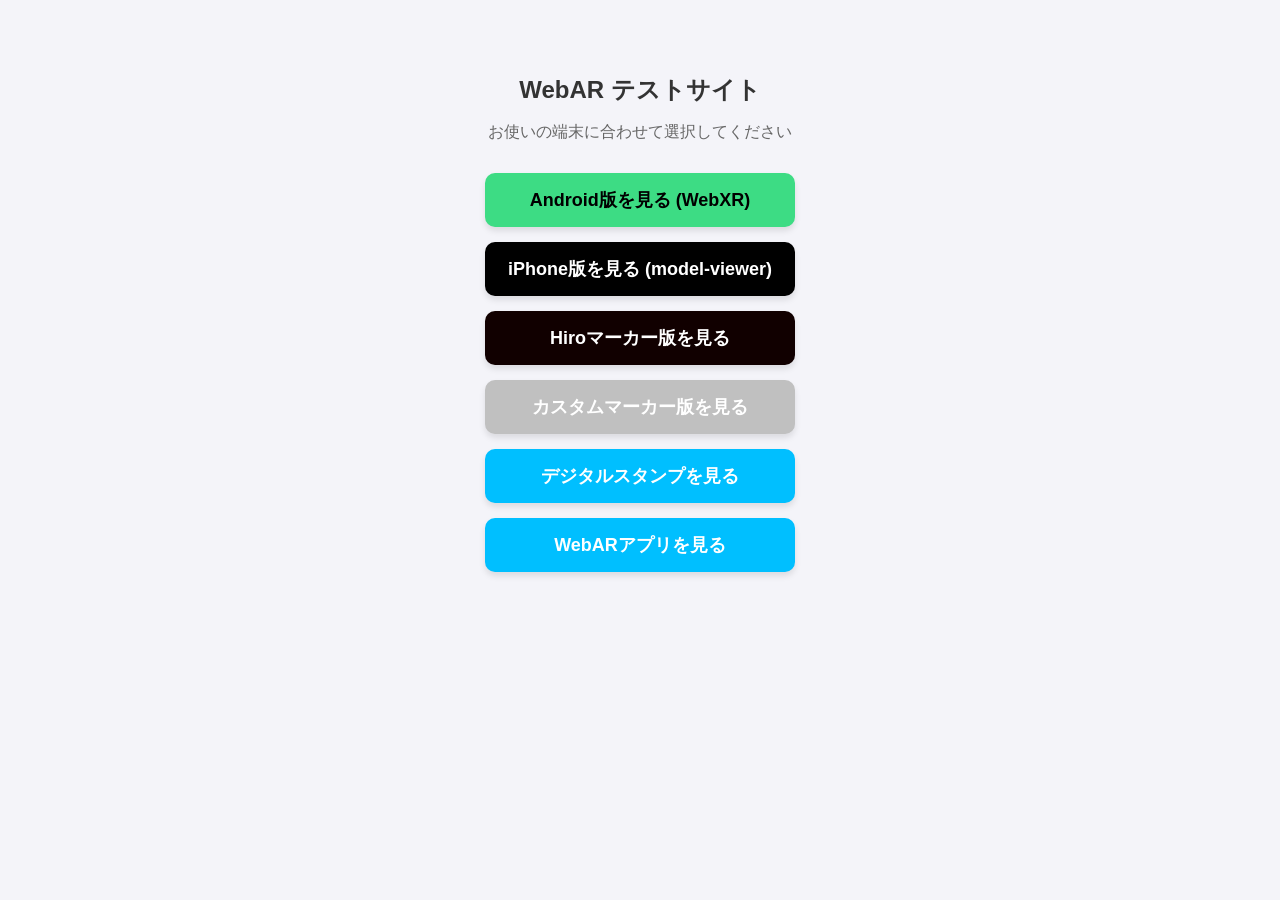
<file: index.html>
<!doctype html>
<html>
<head>
  <meta charset="UTF-8">
  <meta name="viewport" content="width=device-width, initial-scale=1.0">
  <title>WebAR テストサイト</title>
  <style>
    body {
      font-family: sans-serif;
      text-align: center;
      padding: 50px 20px;
      background-color: #f4f4f9;
    }
    h1 {
      font-size: 24px;
      color: #333;
    }
    p {
      color: #666;
      margin-bottom: 30px;
    }
    .btn {
      display: block;
      width: 80%;
      max-width: 280px;
      margin: 15px auto;
      padding: 15px;
      color: white;
      text-decoration: none;
      border-radius: 10px;
      font-size: 18px;
      font-weight: bold;
      box-shadow: 0 4px 6px rgba(0,0,0,0.1);
    }
    .android { background-color: #3ddc84; color: #000; }
    .iphone { background-color: #000; }
    .marker { background-color: #100; }
    .custom_marker { background-color: #c0c0c0; }
    .stamp { background-color: #00bfff; color: #ffffff; }
  </style>
</head>
<body>

  <h1>WebAR テストサイト</h1>
  <p>お使いの端末に合わせて選択してください</p>

  <a href="android.html" class="btn android">Android版を見る (WebXR)</a>
  <a href="iphone.html" class="btn iphone">iPhone版を見る (model-viewer)</a>
  <a href="marker.html" class="btn marker">Hiroマーカー版を見る</a>
  <a href="custom_marker.html" class="btn custom_marker">カスタムマーカー版を見る</a>
  <a href="stamp.html" class="btn stamp">デジタルスタンプを見る</a>
  <a href="my-sakai-ar/index.html" class="btn stamp">WebARアプリを見る</a>

</body>
</html>
</file>
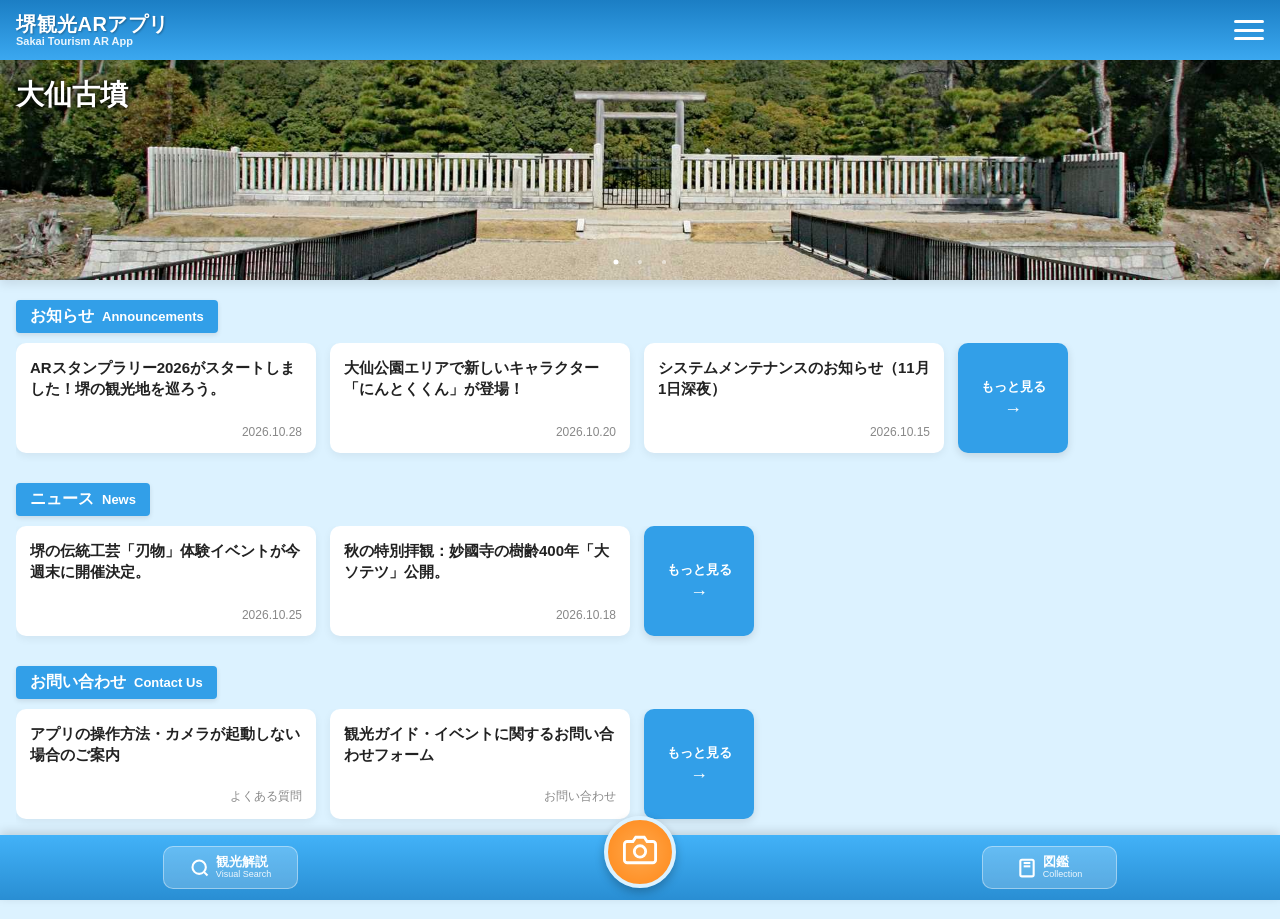
<file: my-sakai-ar/index.html>
<!DOCTYPE html>
<html lang="ja">
<head>
  <meta charset="UTF-8">
  <meta name="viewport" content="width=device-width, initial-scale=1.0, user-scalable=no">
  <title>堺観光ARアプリ - Sakai Tourism AR App</title>
  <link rel="stylesheet" href="css/style.css">
</head>
<body>

  <!-- ==================== 1. 固定ヘッダー ==================== -->
  <header class="app-header">
    <div class="header-title">
      <h1>堺観光ARアプリ</h1>
      <span>Sakai Tourism AR App</span>
    </div>
    <button class="hamburger-btn" id="open-menu-btn" aria-label="メニューを開く">
      <span class="bar"></span>
      <span class="bar"></span>
      <span class="bar"></span>
    </button>
  </header>

  <!-- ==================== 2. 右からスライドするサイドメニュー ==================== -->
  <div class="drawer-overlay" id="drawer-overlay"></div>
  <nav class="drawer-menu" id="drawer-menu">
    <button class="close-btn" id="close-menu-btn" aria-label="メニューを閉じる">✕</button>
    <ul class="drawer-nav-list">
      <li><a href="camera.html">カメラ起動</a></li>
      <li><a href="collection.html">図鑑</a></li>
      <li><a href="search.html">観光解説</a></li>
      <li><a href="announce.html">お知らせ</a></li>
      <li><a href="news.html">ニュース</a></li>
      <li><a href="contact.html">お問い合わせ</a></li>
    </ul>
  </nav>

  <!-- ==================== 3. メインコンテンツエリア ==================== -->
  <main class="main-content">

    <!-- A. 上部 観光地画像自動スライダー -->
    <section class="hero-slider-section">
      <div class="slider-container" id="hero-slider">
        <!-- JSで画像とタイトルが動的に挿入されます -->
      </div>
      <div class="slider-dots" id="slider-dots">
        <!-- JSでドットインジケーターが自動生成されます -->
      </div>
    </section>

    <!-- B. お知らせ セクション -->
    <section class="content-section">
      <a href="announce.html" class="section-badge-link">
        <div class="section-badge">
          <span class="badge-ja">お知らせ</span>
          <span class="badge-en">Announcements</span>
        </div>
      </a>
      <div class="horizontal-scroll-container" id="announce-list">
        <!-- JSでカードが生成されます -->
      </div>
    </section>

    <!-- C. ニュース セクション -->
    <section class="content-section">
      <a href="news.html" class="section-badge-link">
        <div class="section-badge">
          <span class="badge-ja">ニュース</span>
          <span class="badge-en">News</span>
        </div>
      </a>
      <div class="horizontal-scroll-container" id="news-list">
        <!-- JSでカードが生成されます -->
      </div>
    </section>

    <!-- D. お問い合わせ セクション -->
    <section class="content-section">
      <a href="contact.html" class="section-badge-link">
        <div class="section-badge">
          <span class="badge-ja">お問い合わせ</span>
          <span class="badge-en">Contact Us</span>
        </div>
      </a>
      <div class="horizontal-scroll-container" id="contact-list">
        <!-- JSでカードが生成されます -->
      </div>
    </section>

  </main>

  <!-- ==================== 4. 下部固定ナビゲーションバー ==================== -->
  <nav class="bottom-nav">
    <a href="search.html" class="bottom-nav-btn nav-left">
      <svg class="nav-icon" viewBox="0 0 24 24" fill="none" stroke="currentColor" stroke-width="2.5"><circle cx="11" cy="11" r="8"></circle><line x1="21" y1="21" x2="16.65" y2="16.65"></line></svg>
      <div class="nav-label-box">
        <span class="nav-label-ja">観光解説</span>
        <span class="nav-label-en">Visual Search</span>
      </div>
    </a>

    <!-- 中央の大きなカメラ起動ボタン -->
    <a href="camera.html" class="bottom-nav-btn nav-center-camera" aria-label="カメラ起動">
      <div class="camera-icon-wrapper">
        <svg viewBox="0 0 24 24" fill="none" stroke="currentColor" stroke-width="2"><path d="M23 19a2 2 0 0 1-2 2H3a2 2 0 0 1-2-2V8a2 2 0 0 1 2-2h4l2-3h6l2 3h4a2 2 0 0 1 2 2z"></path><circle cx="12" cy="13" r="4"></circle></svg>
      </div>
    </a>

    <a href="collection.html" class="bottom-nav-btn nav-right">
      <svg class="nav-icon" viewBox="0 0 24 24" fill="none" stroke="currentColor" stroke-width="2.5"><rect x="4" y="2" width="16" height="20" rx="2"></rect><line x1="8" y1="6" x2="16" y2="6"></line><line x1="8" y1="10" x2="16" y2="10"></line></svg>
      <div class="nav-label-box">
        <span class="nav-label-ja">図鑑</span>
        <span class="nav-label-en">Collection</span>
      </div>
    </a>
  </nav>

  <!-- JS読み込み -->
  <script src="js/data.js"></script>
  <script src="js/main.js"></script>
</body>
</html>
</file>
<file: my-sakai-ar/css/style.css>
/* ==========================================
   1. 基本設定・カラー変数
   ========================================== */
:root {
  --primary-blue: #329fe8;
  --header-bg: #298ed3;
  --bg-light-blue: #dcf2ff;
  --card-bg: #ffffff;
  --camera-orange: #ff9d3b;
  --camera-orange-border: #ffffff;
  --text-dark: #222222;
  --text-white: #ffffff;
  --shadow: rgba(0, 0, 0, 0.15);
}

* {
  box-sizing: border-box;
  margin: 0;
  padding: 0;
  -webkit-tap-highlight-color: transparent;
}

body {
  font-family: -apple-system, BlinkMacSystemFont, "Segoe UI", Roboto, "Helvetica Neue", Arial, sans-serif;
  background-color: var(--bg-light-blue);
  color: var(--text-dark);
  padding-top: 60px;    /* ヘッダーの高さ分 */
  padding-bottom: 90px; /* ナビバーの高さ分 */
  user-select: none;
}

/* ==========================================
   2. ヘッダー (Header)
   ========================================== */
.app-header {
  position: fixed;
  top: 0;
  left: 0;
  width: 100%;
  height: 60px;
  background: linear-gradient(180deg, #1b7ec4 0%, #3ba8f0 100%);
  display: flex;
  justify-content: space-between;
  align-items: center;
  padding: 0 16px;
  z-index: 100;
  box-shadow: 0 2px 8px var(--shadow);
}

.header-title h1 {
  color: var(--text-white);
  font-size: 20px;
  font-weight: 900;
  line-height: 1.1;
  letter-spacing: 0.5px;
  text-shadow: 1px 1px 2px rgba(0,0,0,0.3);
}

.header-title span {
  color: var(--text-white);
  font-size: 11px;
  font-weight: bold;
  display: block;
  opacity: 0.9;
}

/* ハンバーガーボタン */
.hamburger-btn {
  background: none;
  border: none;
  cursor: pointer;
  display: flex;
  flex-direction: column;
  justify-content: space-between;
  width: 30px;
  height: 20px;
  padding: 0;
}

.hamburger-btn .bar {
  width: 100%;
  height: 3px;
  background-color: var(--text-white);
  border-radius: 2px;
}

/* ==========================================
   3. ドロワー（右からのスライドメニュー）
   ========================================== */
.drawer-overlay {
  position: fixed;
  top: 0;
  left: 0;
  width: 100vw;
  height: 100vh;
  background: rgba(0, 0, 0, 0.4);
  opacity: 0;
  visibility: hidden;
  transition: all 0.3s ease;
  z-index: 200;
}

.drawer-overlay.active {
  opacity: 1;
  visibility: visible;
}

.drawer-menu {
  position: fixed;
  top: 0;
  right: -80%;
  width: 75%;
  max-width: 320px;
  height: 100vh;
  background: rgba(85, 178, 240, 0.85); /* 半透明ブルー */
  backdrop-filter: blur(10px);          /* すりガラス効果 */
  -webkit-backdrop-filter: blur(10px);
  z-index: 210;
  transition: right 0.3s ease;
  padding: 70px 24px 30px;
  box-shadow: -5px 0 15px rgba(0,0,0,0.2);
}

.drawer-menu.active {
  right: 0;
}

.close-btn {
  position: absolute;
  top: 15px;
  right: 20px;
  background: none;
  border: none;
  color: var(--text-white);
  font-size: 32px;
  font-weight: bold;
  cursor: pointer;
}

.drawer-nav-list {
  list-style: none;
  display: flex;
  flex-direction: column;
  gap: 22px;
}

.drawer-nav-list a {
  color: var(--text-white);
  text-decoration: none;
  font-size: 20px;
  font-weight: bold;
  display: block;
  text-shadow: 1px 1px 3px rgba(0,0,0,0.2);
  transition: opacity 0.2s;
}

.drawer-nav-list a:active {
  opacity: 0.7;
}

/* ==========================================
   4. ヒーローカルーセル（観光地画像スライダー）
   ========================================== */
.hero-slider-section {
  position: relative;
  width: 100%;
  height: 220px;
  overflow: hidden;
  box-shadow: 0 4px 10px rgba(0,0,0,0.1);
}

.slider-container {
  width: 100%;
  height: 100%;
  position: relative;
}

.slide-item {
  position: absolute;
  top: 0;
  left: 0;
  width: 100%;
  height: 100%;
  opacity: 0;
  transition: opacity 0.8s ease-in-out;
  background-size: cover;
  background-position: center;
}

.slide-item.active {
  opacity: 1;
}

.slide-title {
  position: absolute;
  top: 16px;
  left: 16px;
  color: var(--text-white);
  font-size: 28px;
  font-weight: 900;
  font-family: "Hiragino Mincho ProN", "Yu Mincho", serif; /* 雰囲気のある明朝体風 */
  text-shadow: 2px 2px 6px rgba(0, 0, 0, 0.8), -1px -1px 3px rgba(0, 0, 0, 0.8);
}

/* インジケータードット */
/* インジケータードット */
.slider-dots {
  position: absolute;
  bottom: 12px;
  left: 50%;
  transform: translateX(-50%);
  display: flex;
  gap: 12px;
  z-index: 10;
}

.dot {
  width: 12px;
  height: 12px;
  background-color: rgba(255, 255, 255, 0.5);
  border-radius: 50%;
  transition: background-color 0.3s, transform 0.3s;
  cursor: pointer;             /* マウスカーソルを指マークに */
  padding: 4px;                /* タップしやすいように押し領域を拡大 */
  background-clip: content-box;
}

.dot.active {
  background-color: var(--text-white);
  transform: scale(1.25);
}

/* ==========================================
   5. コンテンツセクション & 水平スライドカード
   ========================================== */
.main-content {
  display: flex;
  flex-direction: column;
  gap: 20px;
}

.content-section {
  padding: 0 16px;
}

.section-badge-link {
  text-decoration: none;
  display: inline-block;
  margin-bottom: 10px;
}

/* 青色見出しタグ */
.section-badge {
  background-color: var(--primary-blue);
  color: var(--text-white);
  padding: 6px 14px;
  border-radius: 4px;
  display: inline-flex;
  align-items: baseline;
  gap: 8px;
  box-shadow: 0 2px 5px rgba(0,0,0,0.1);
}

.badge-ja {
  font-size: 16px;
  font-weight: bold;
}

.badge-en {
  font-size: 13px;
  font-weight: bold;
}

/* タッチスライド可能リスト */
.horizontal-scroll-container {
  display: flex;
  gap: 14px;
  overflow-x: auto;
  padding-bottom: 10px;
  scroll-snap-type: x mandatory;
  -webkit-overflow-scrolling: touch;
}

.horizontal-scroll-container::-webkit-scrollbar {
  display: none; /* スクロールバー非表示 */
}

/* カードアイテム */
.content-card {
  flex: 0 0 82%; /* 横幅の82%を占め、少し右側が見えるデザイン */
  max-width: 300px;
  height: 110px;
  background-color: var(--card-bg);
  border-radius: 10px;
  padding: 14px;
  box-shadow: 0 3px 8px rgba(0,0,0,0.06);
  scroll-snap-align: start;
  display: flex;
  flex-direction: column;
  justify-content: space-between;
  text-decoration: none;
  color: var(--text-dark);
}

.card-title {
  font-size: 15px;
  font-weight: bold;
  line-height: 1.4;
  display: -webkit-box;
  -webkit-line-clamp: 2;
  -webkit-box-orient: vertical;
  overflow: hidden;
}

.card-date {
  font-size: 12px;
  color: #888888;
  text-align: right;
}

/* ==========================================
   6. 下部固定ナビゲーションバー (Bottom Nav)
   ========================================== */
.bottom-nav {
  position: fixed;
  bottom: 0;
  left: 0;
  width: 100%;
  height: 65px;
  background: linear-gradient(180deg, #42b2f8 0%, #298ed3 100%);
  display: flex;
  justify-content: space-around;
  align-items: center;
  z-index: 100;
  box-shadow: 0 -3px 10px rgba(0,0,0,0.15);
  padding: 0 10px;
}

.bottom-nav-btn {
  text-decoration: none;
  color: var(--text-white);
  display: flex;
  align-items: center;
  justify-content: center;
  gap: 6px;
  background-color: rgba(255, 255, 255, 0.2);
  padding: 8px 12px;
  border-radius: 10px;
  border: 1px solid rgba(255, 255, 255, 0.4);
  flex: 1;
  max-width: 135px;
}

.nav-icon {
  width: 20px;
  height: 20px;
}

.nav-label-box {
  display: flex;
  flex-direction: column;
  line-height: 1.1;
}

.nav-label-ja {
  font-size: 13px;
  font-weight: bold;
}

.nav-label-en {
  font-size: 9px;
  opacity: 0.9;
}

/* 中央浮き出しカメラボタン */
.bottom-nav-btn.nav-center-camera {
  position: relative;
  top: -16px; /* 上に跳びだすデザイン */
  width: 72px;
  height: 72px;
  max-width: 72px;
  background: radial-gradient(circle, #ffa84c 0%, #ff8819 100%);
  border-radius: 50%;
  border: 4px solid #dcf2ff;
  box-shadow: 0 4px 10px rgba(0,0,0,0.25);
  padding: 0;
  flex: none;
}

.camera-icon-wrapper svg {
  width: 34px;
  height: 34px;
  stroke: #ffffff;
}

/* ==========================================
   「もっと見る」カード専用スタイル
   ========================================== */
.content-card.more-card {
  flex: 0 0 110px;        /* 通常カードより幅をコンパクトに */
  max-width: 110px;
  background-color: var(--primary-blue);
  color: var(--text-white);
  display: flex;
  align-items: center;
  justify-content: center;
  border-radius: 10px;
  text-decoration: none;
  box-shadow: 0 3px 8px rgba(0, 0, 0, 0.12);
  transition: opacity 0.2s, transform 0.2s;
}

.content-card.more-card:active {
  opacity: 0.8;
  transform: scale(0.96);
}

.more-card-inner {
  display: flex;
  flex-direction: column;
  align-items: center;
  gap: 4px;
  font-size: 13px;
  font-weight: bold;
}

.more-arrow {
  font-size: 18px;
  line-height: 1;
}
</file>
